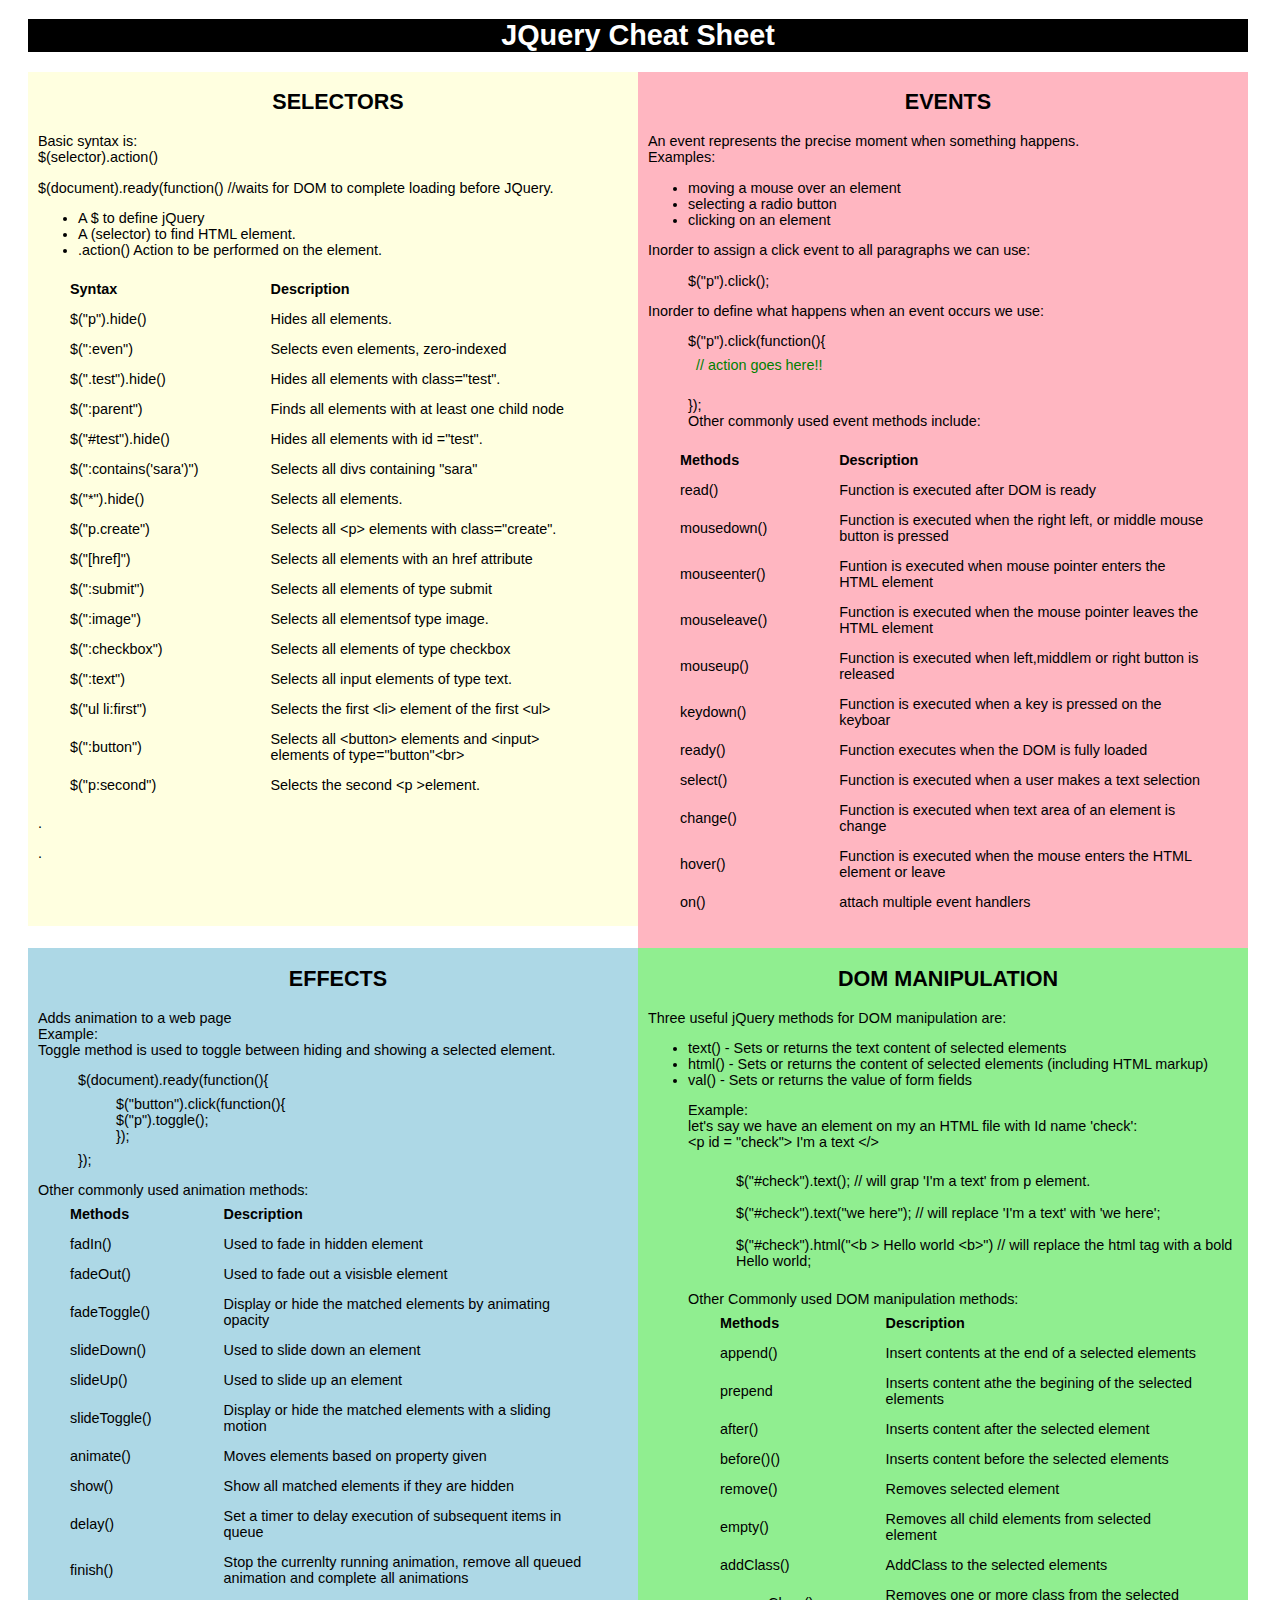
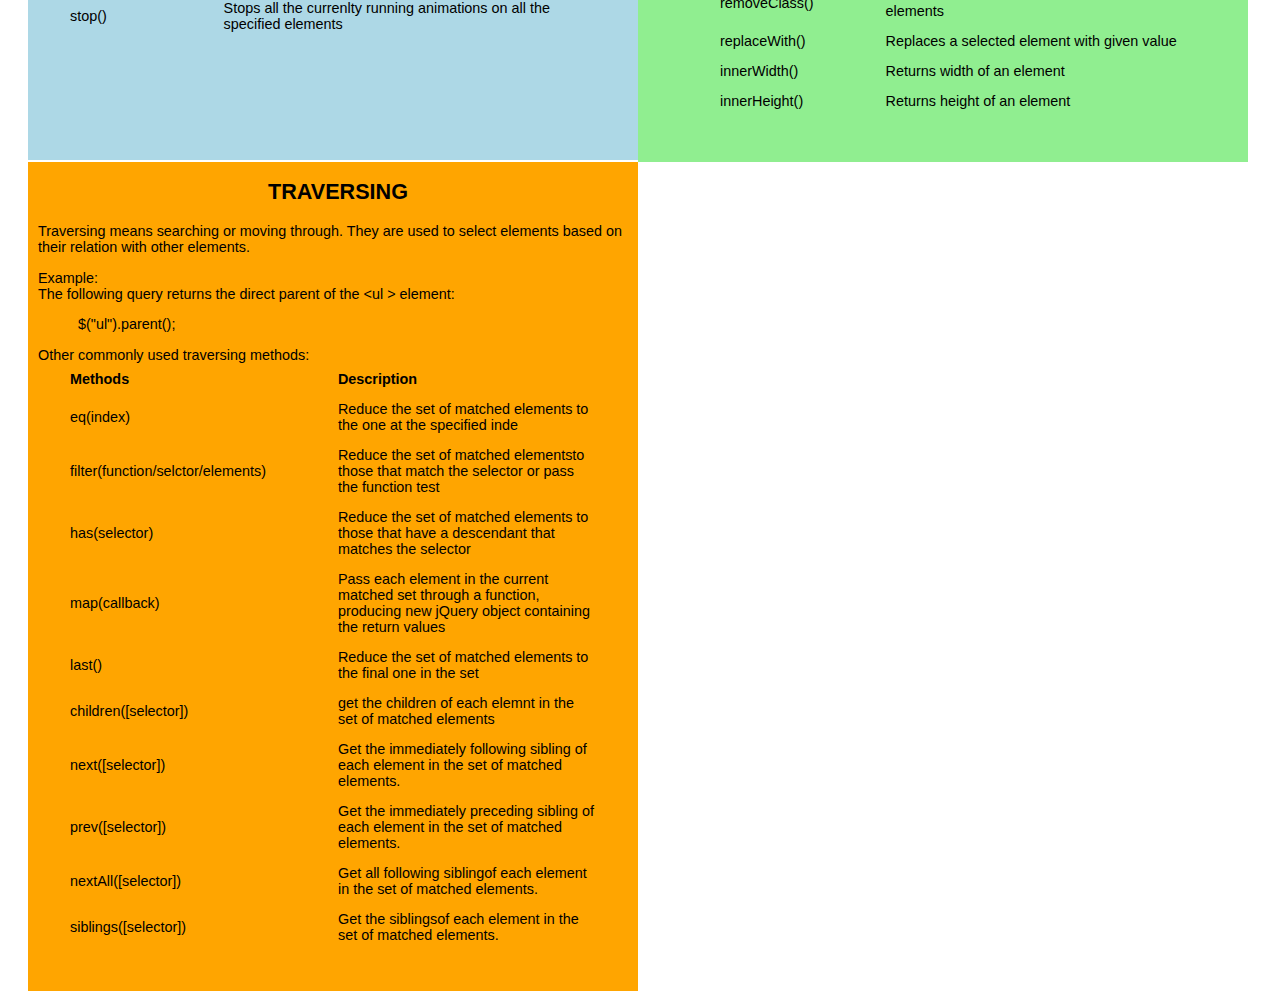
<file: index.html>
<!DOCTYPE html>
<html>
  <head>
    <title>JQuery Cheat sheet</title>
    <meta charset="utf-8">
    <style>

    body {

      font-family: sans-serif;
      font-size: 0.9em;
      padding-left: 20px;
      padding-right: 20px;

    }



    h1{
      display: block;
      width: 1220px;
      background: black;
      text-align: center;
      color: white;
    }

    th {
      padding: 6px;
      padding-right: 16px;
      padding-left: 30px;
       display: table-cell;
       text-align: left;
    }
    td {
      padding: 6px;
        padding-left: 30px;
        padding-right:40px;
        display: table-cell;
        text-align: left;
    }
    .selectors{
      display: inline-block;
      width: 600px;
      background: lightyellow;
      padding-left: 10px;
      padding-bottom: 50px;
      float:left;
      position: relative;
    }
    h2{
      text-align: center;
      text-transform: uppercase;
    }

    .green{
      color:green;
    }
    .red{
      color:red;
    }
    .events{
      display: inline-block;
      width: 600px;
      background-color: lightpink;
      padding-left: 10px;
      padding-bottom: 30px;
      float:left;
      position: relative;
    }
    .list{
    padding-top: 100px;
    }
    .example{
      display: grid;
      padding-left: 40px;
    }
    .Effects{
      display: inline-block;
      width: 600px;
      background-color: lightblue;
      padding-left:10px;

      float: left;
      padding-bottom: 120px;
      position: relative;

    }
    .example2{
      padding-left:30px;
    }
    .DOM{
      display: inline-block;
      width: 600px;
      background-color:lightgreen;
      padding-left:10px;
      float: left;
      position: relative;
      padding-bottom: 30px;


    }
    span{
      display: grid;
      margin: 8px;
    }
    .traversing{
      display: inline-block;
      width: 600px;
      background-color: orange;
      padding-left: 10px;
      padding-bottom: 40px;
      float: left;
      position: relative;
    }



    </style>

  </head>
  <body>

    <h1>
      JQuery Cheat Sheet
    </h1>

    <div class="selectors">
      <h2>Selectors</h2>
      <p> Basic syntax is: <br>
        $(selector).action()</p>
      <p>$(document).ready(function()   //waits for DOM to complete loading before JQuery.</p>
        <ul>
        <li> A $ to define jQuery </li>
        <li> A (selector) to find HTML element.</li>
        <li> .action() Action to be performed on the element.</li>
    </ul>

    <table>
        <tr>
          <th>Syntax</th>
          <th>Description</th>
        </tr>
        <tr>
          <td>$("p").hide()</td>
          <td>Hides all elements.</td>
        </tr>
        <tr>
          <td>$(":even")</td>
          <td>Selects even elements, zero-indexed</td>
        </tr>
        <tr>
          <td>$(".test").hide()</td>
          <td>Hides all elements with class="test".</td>
        </tr>
        <tr>
          <td>$(":parent")</td>
          <td>Finds all elements with at least one child node</td>
        </tr>
        <tr>
          <td>$("#test").hide()</td>
          <td>Hides all elements with id ="test".</td>
        </tr>
        <tr>
          <td>$(":contains('sara')")</td>
          <td>Selects all divs containing "sara"</td>
        </tr>
        <tr>
          <td>$("*").hide()</td>
          <td>Selects all elements.</td>
        </tr>
        <tr>
          <td>$("p.create")</td>
          <td>Selects all &lt;p&gt; elements with class="create".</td>
        </tr>
        <tr>
          <td>$("[href]")</td>
          <td>Selects all elements with an href attribute</td>
        </tr>
        <tr>
          <td>$(":submit")</td>
          <td>Selects all elements of type submit</td>
        </tr>
        <tr>
          <td>$(":image")</td>
          <td>Selects all elementsof type image.</td>
        </tr>
      <tr>
        <td>$(":checkbox")</td>
        <td>Selects all elements of type checkbox</td>
      </tr>
        <tr>
          <td>$(":text")</td>
          <td>Selects all input elements of type text.</td>
        </tr>
        <tr>
          <td>$("ul li:first")</td>
          <td>Selects the first &lt;li&gt; element of the first &lt;ul&gt; </td>
        </tr>
        <tr>
          <td>$(":button")</td>
          <td>Selects all &lt;button&gt; elements and &lt;input&gt; elements of type="button"&lt;br&gt;</td>
        </tr>
        <tr>
          <td>$("p:second")</td>
          <td>Selects the second &lt;p &gt;element.</td>
        </tr>
        </table>
        <p>
      <tr>
        <td></td>
        <td>.</td>
      </tr>
        </p>
        <p>.</p>
    </div>
    <div class="events">
      <h2>Events</h2>
      <p>An event represents the precise moment when something happens.<br>
      Examples:</p>
      <ul>
        <li>moving a mouse over an element</li>
        <li>selecting a radio button</li>
        <li>clicking on an element</li>
      </ul>
    Inorder to assign a click event to all paragraphs we can use: <br>

    <p class="example">$("p").click();</p>

      Inorder to define what happens when an event occurs we use:<br>
      <p class="example">  $("p").click(function(){ <br>
            <span class="green">// action goes here!!</span><br>
            });<br>
        Other commonly used event methods include:</p>
        <table>
            <tr>
              <th>Methods</th>
              <th>Description</th>
            </tr>
            <tr>
              <td>read()</td>
              <td>Function is executed after DOM is ready</td>
            </tr>
            <tr>
              <td>mousedown()</td>
              <td>Function is executed when the right left, or middle mouse button is pressed</td>
            </tr>
            <tr>
              <td>mouseenter()</td>
              <td>Funtion is executed when mouse pointer enters the HTML element</td>
            </tr>
            <tr>
              <td>mouseleave()</td>
              <td>Function is executed when the mouse pointer leaves the HTML element</td>
            </tr>
            <tr>
              <td>mouseup()</td>
              <td>Function is executed when left,middlem or right button is released</td>
            </tr>
            <tr>
              <td>keydown()</td>
              <td>Function is executed when a key is pressed on the keyboar</td>
            </tr>
            <tr>
              <td>ready()</td>
              <td>Function executes when the DOM is fully loaded</td>
            </tr>
            <tr>
              <td>select()</td>
              <td>Function is executed when a user makes a text selection</td>
            </tr>
            <tr>
              <td>change()</td>
              <td>Function is executed when text area of an element is change</td>
            </tr>
              <tr>
                <td>hover()</td>
                <td>Function is executed when the mouse enters the HTML element or leave</td>
              </tr>
              <tr>
                <td>on()</td>
                <td>attach multiple event handlers</td>
              </tr>
              </table>
    </div>

    <div class="Effects">

      <h2>Effects</h2>
      <p>Adds animation to a web page <br>
        Example: <br>
        Toggle method is used to toggle between hiding and showing a selected element.</p>
        <p class="example">
      $(document).ready(function(){ <br>
                <span class = "example2">$("button").click(function(){ <br>
                    $("p").toggle();     <br>
                      });     <br></span>
                    });       <br>
          </p>
    Other commonly used animation methods:
    <table>
        <tr>
          <th>Methods</th>
          <th>Description</th>
        </tr>
        <tr>
          <td>fadIn()</td>
          <td>Used to fade in hidden element</td>
        </tr>
        <tr>
          <td>fadeOut()</td>
          <td>Used to fade out a visisble element</td>
        </tr>
        <tr>
          <td>fadeToggle()</td>
          <td>Display or hide the matched elements by animating opacity</td>
        </tr>
        <tr>
          <td>slideDown()</td>
          <td>Used to slide down an element </td>
          <tr>
            <td>slideUp()</td>
            <td>Used to slide up an element</td>
          </tr>
          <tr>
            <td>slideToggle()</td>
            <td>Display or hide the matched elements with a sliding motion</td>
          </tr>
          <tr>
            <td>animate()</td>
            <td>Moves elements based on property given</td>
          </tr>
          <tr>
            <td>show()</td>
            <td>Show all matched elements if they are hidden</td>
          </tr>
          <tr>
            <td>delay()</td>
            <td>Set a timer to delay execution of subsequent items in queue</td>
          </tr>
          <tr>
            <td>finish()</td>
            <td>Stop the currenlty running animation, remove all  queued animation and complete all animations</td>
          </tr>
          <tr>
            <td>stop()</td>
            <td>Stops all the currenlty running animations on all the specified elements</td>
          </tr>
          </table>
    </div>
    <div class="DOM">
      <h2> DOM manipulation </h2>
      <p> Three useful jQuery methods for DOM manipulation are: <br>
        <ul>
        <li>  text() - Sets or returns the text content of selected elements</li>
        <li>  html() - Sets or returns the content of selected elements (including HTML markup)</li>
        <li>  val() - Sets or returns the value of form fields</li>
    </p>
    Example:<br>
    let's say we have an element on my an HTML file with Id name 'check': <br>
    &lt;p id = "check"&gt; I'm a text &lt;/&gt; <br>

    <p class="example">
     <span> $("#check").text();  // will grap 'I'm a text' from p element.<br></span>
      <span>$("#check").text("we here"); // will replace 'I'm a text' with 'we here';<br></span>
      <span>$("#check").html("&lt;b &gt; Hello world &lt;b&gt;")  // will replace the html tag  with a bold Hello world;<br></span>

    </p>
    Other Commonly used DOM manipulation methods:

    <table>
        <tr>
          <th>Methods</th>
          <th>Description</th>
        </tr>
        <tr>
          <td>append()</td>
          <td>Insert contents at the end of a selected elements</td>
        </tr>
        <tr>
          <td>prepend</td>
          <td>Inserts content athe the begining of the selected elements</td>
        </tr>
        <tr>
          <td>after()</td>
          <td>Inserts content after the selected element </td>
          <tr>
            <td>before()()</td>
            <td>Inserts content before the selected elements</td>
          </tr>
          <tr>
            <td>remove()</td>
            <td>Removes selected element</td>
          </tr>
          <tr>
            <td>empty()</td>
            <td>Removes all child elements from selected element</td>
          </tr>
          <tr>
            <td>addClass()</td>
            <td>AddClass to the selected elements</td>
          </tr>
          <tr>
            <td>removeClass()</td>
            <td>Removes one or more class from the selected elements</td>
          </tr>
          <tr>
            <td>replaceWith()</td>
            <td>Replaces a selected element with given value</td>
          </tr>
          <tr>
            <td>innerWidth()</td>
            <td>Returns width of an element</td>
          </tr>
          <tr>
            <td>innerHeight()</td>
            <td>Returns height of an element</td>
          </tr>
          </table>
    </div>
    <div class="traversing">
      <h2>Traversing</h2>
      <p>Traversing means searching or moving through. They are used to select elements based
      on their relation with other elements.</p>
      Example: <br>
      The following query returns the direct parent of the &lt;ul &gt; element:
      <p class="example">
        $("ul").parent();
      </p>
      Other commonly used traversing methods: <br>
      <table>
          <tr>
            <th>Methods</th>
            <th>Description</th>
          </tr>
          <tr>
            <td>eq(index)</td>
            <td>Reduce the set of matched elements to the one at the specified inde</td>
          </tr>
          <tr>
            <td>filter(function/selctor/elements)</td>
            <td>Reduce the set of matched elementsto those that match the selector or pass the function test</td>
          </tr>
          <tr>
            <td>has(selector)</td>
            <td>Reduce the set of matched elements to those that have a descendant that matches the selector</td>
          </tr>
          <tr>
            <td>map(callback)</td>
            <td>Pass each element in the current matched set through a function, producing new jQuery object containing the return values</td>
          </tr>
          <tr>
            <td>last()</td>
            <td>Reduce the set of matched elements to the final one in the set</td>
          </tr>
          <tr>
            <td>children([selector])</td>
            <td>get the children of each elemnt in the set of matched elements</td>
          </tr>
          <tr>
            <td>next([selector])</td>
            <td>Get the immediately following sibling of each element in the set of matched elements.</td>
          </tr>
          <tr>
            <td>prev([selector])</td>
            <td>Get the immediately preceding sibling of each element in the set of matched elements.</td>
          </tr>
          <tr>
            <td>nextAll([selector])</td>
            <td>Get all following siblingof each element in the set of matched elements.</td>
          </tr>
          <tr>
            <td>siblings([selector])</td>
            <td>Get the siblingsof each element in the set of matched elements.</td>
          </tr>

    </div>

</body>
</html>
</file>
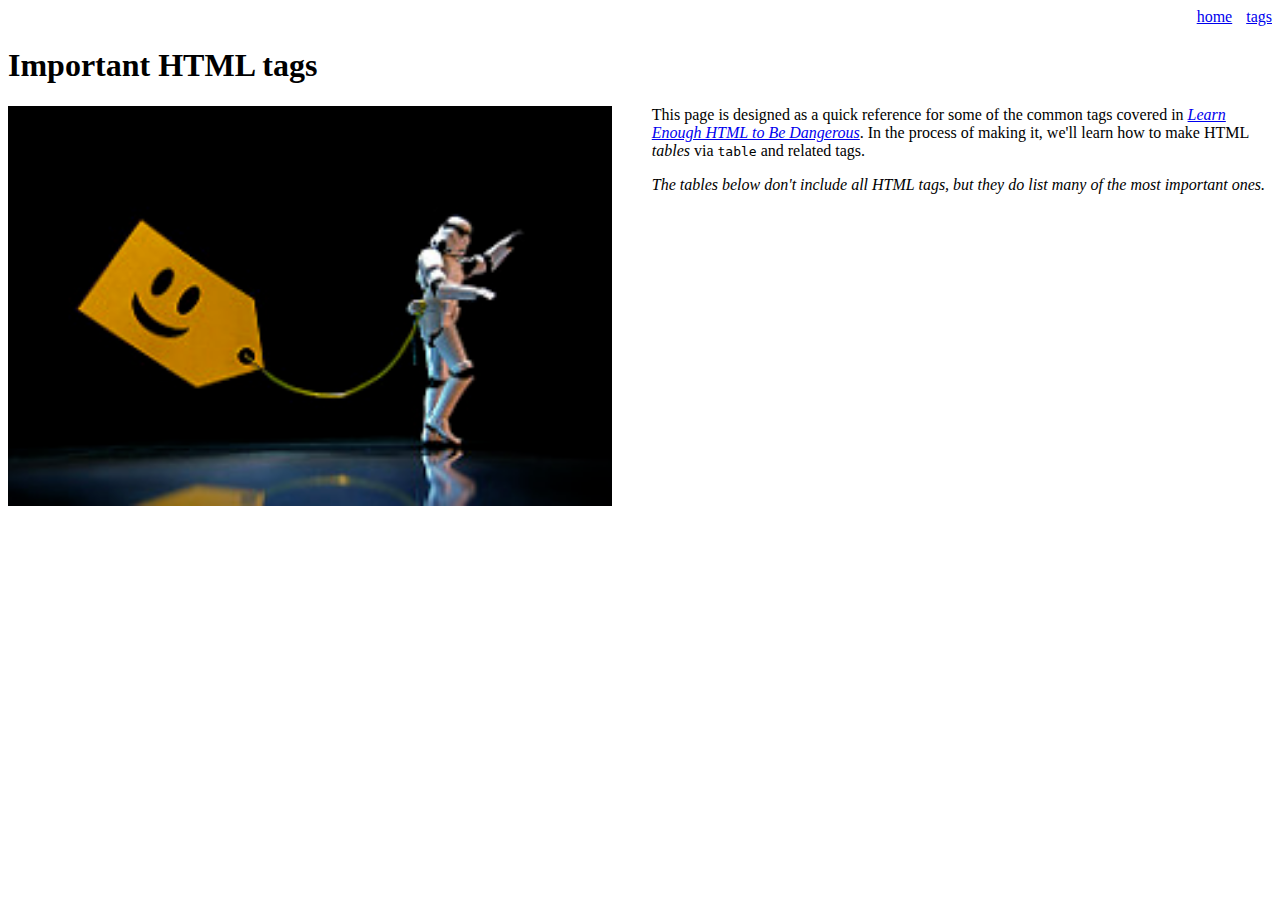
<file: tags.html>
<!DOCTYPE html>
<html>
  <head>
    <title>HTML Tags</title>
    <meta charset="utf-8">
  </head>
  <body>
    <div style = "text-align:right;">
      <a href="index.html" >home</a>
      <a href="tags.html" style = "margin : 0 0 0 10px"> tags</a>
    </div>
    <h1>Important HTML tags</h1>

    <img src="images/storm_trooper_tagged.jpg" alt="Tagged Storm Trooper" height="400px"
    style = "float:left;margin-right:40px">

    <p >
      This page is designed as a quick reference for some of the common tags
      covered in <a href="https://learnenough.com/html"><em>Learn
      Enough HTML to Be Dangerous</em></a>. In the process of making it, we'll
      learn how to make HTML <em>tables</em> via <code>table</code> and
      related tags.
    </p>

    <p style="font-style:italic">
      The tables below don't include all HTML tags, but they do list many of
      the most important ones.
    </p>

  </body>
</html>
</file>
